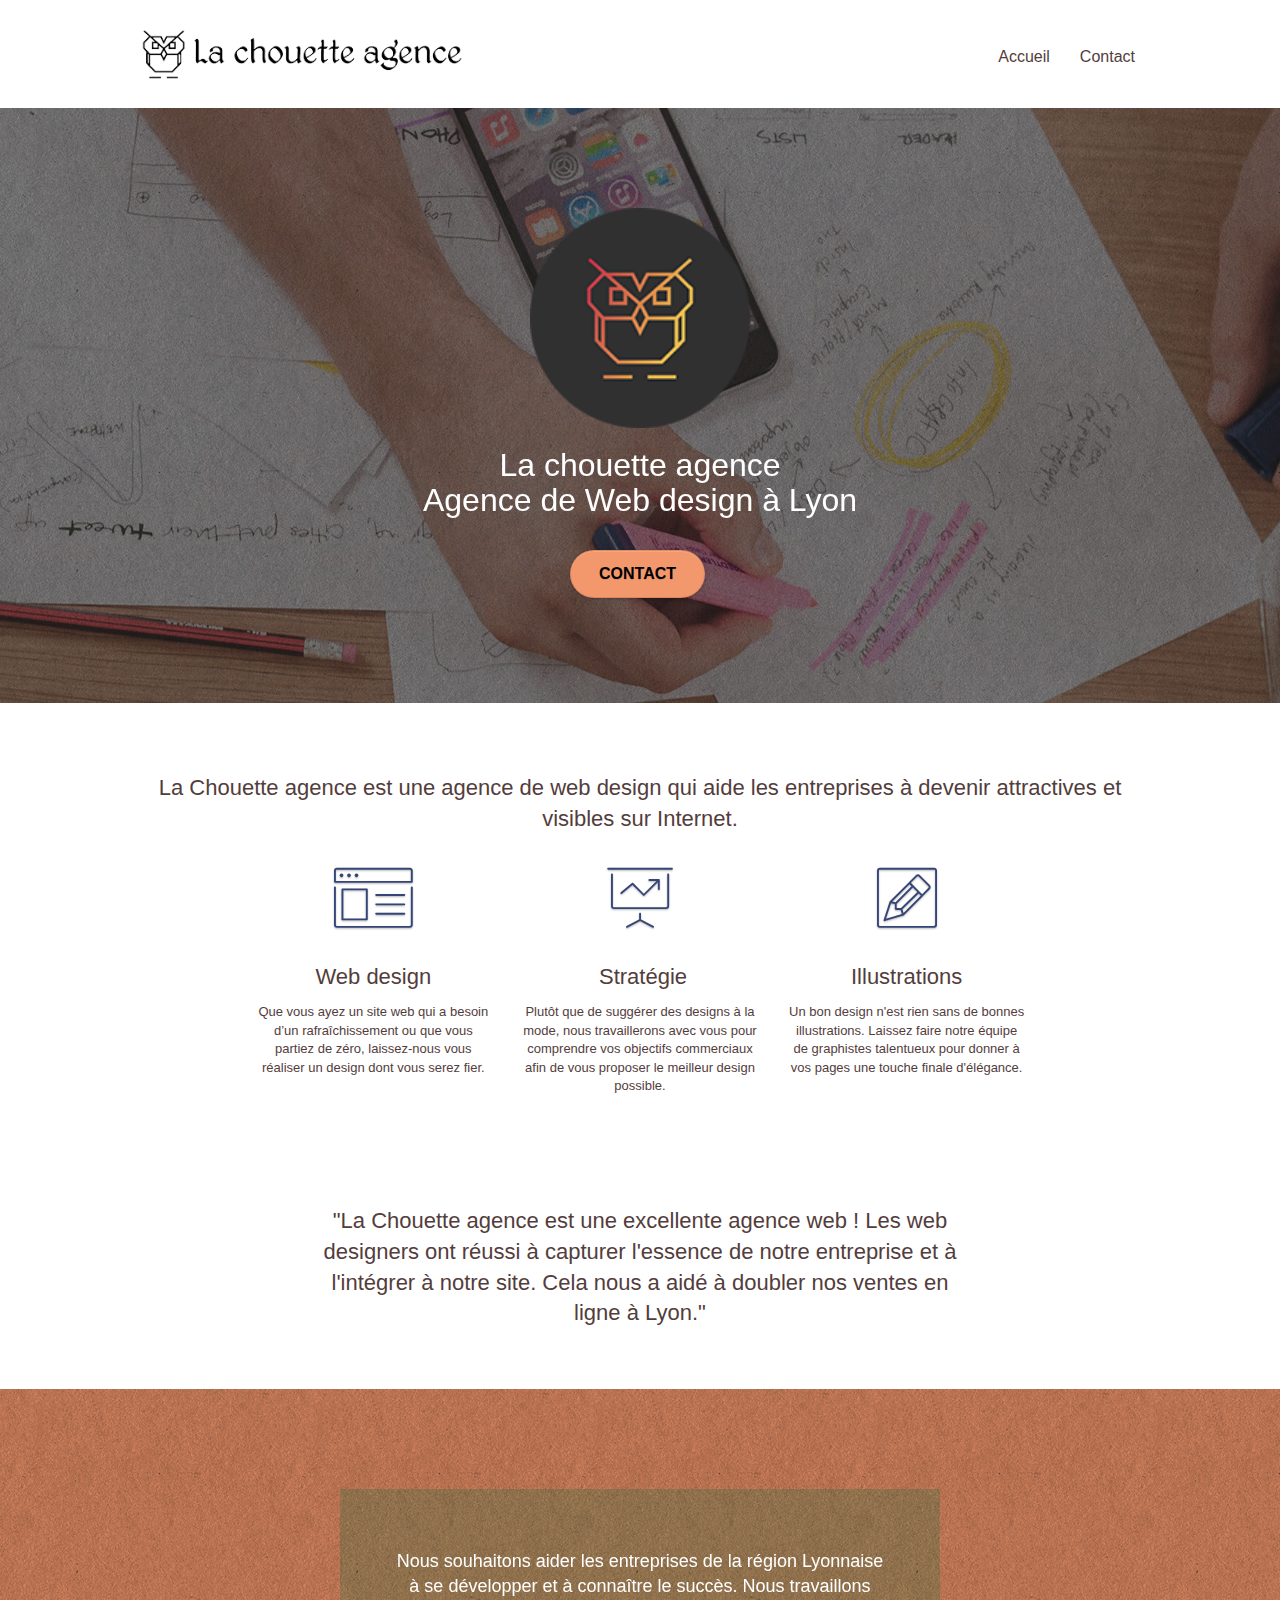
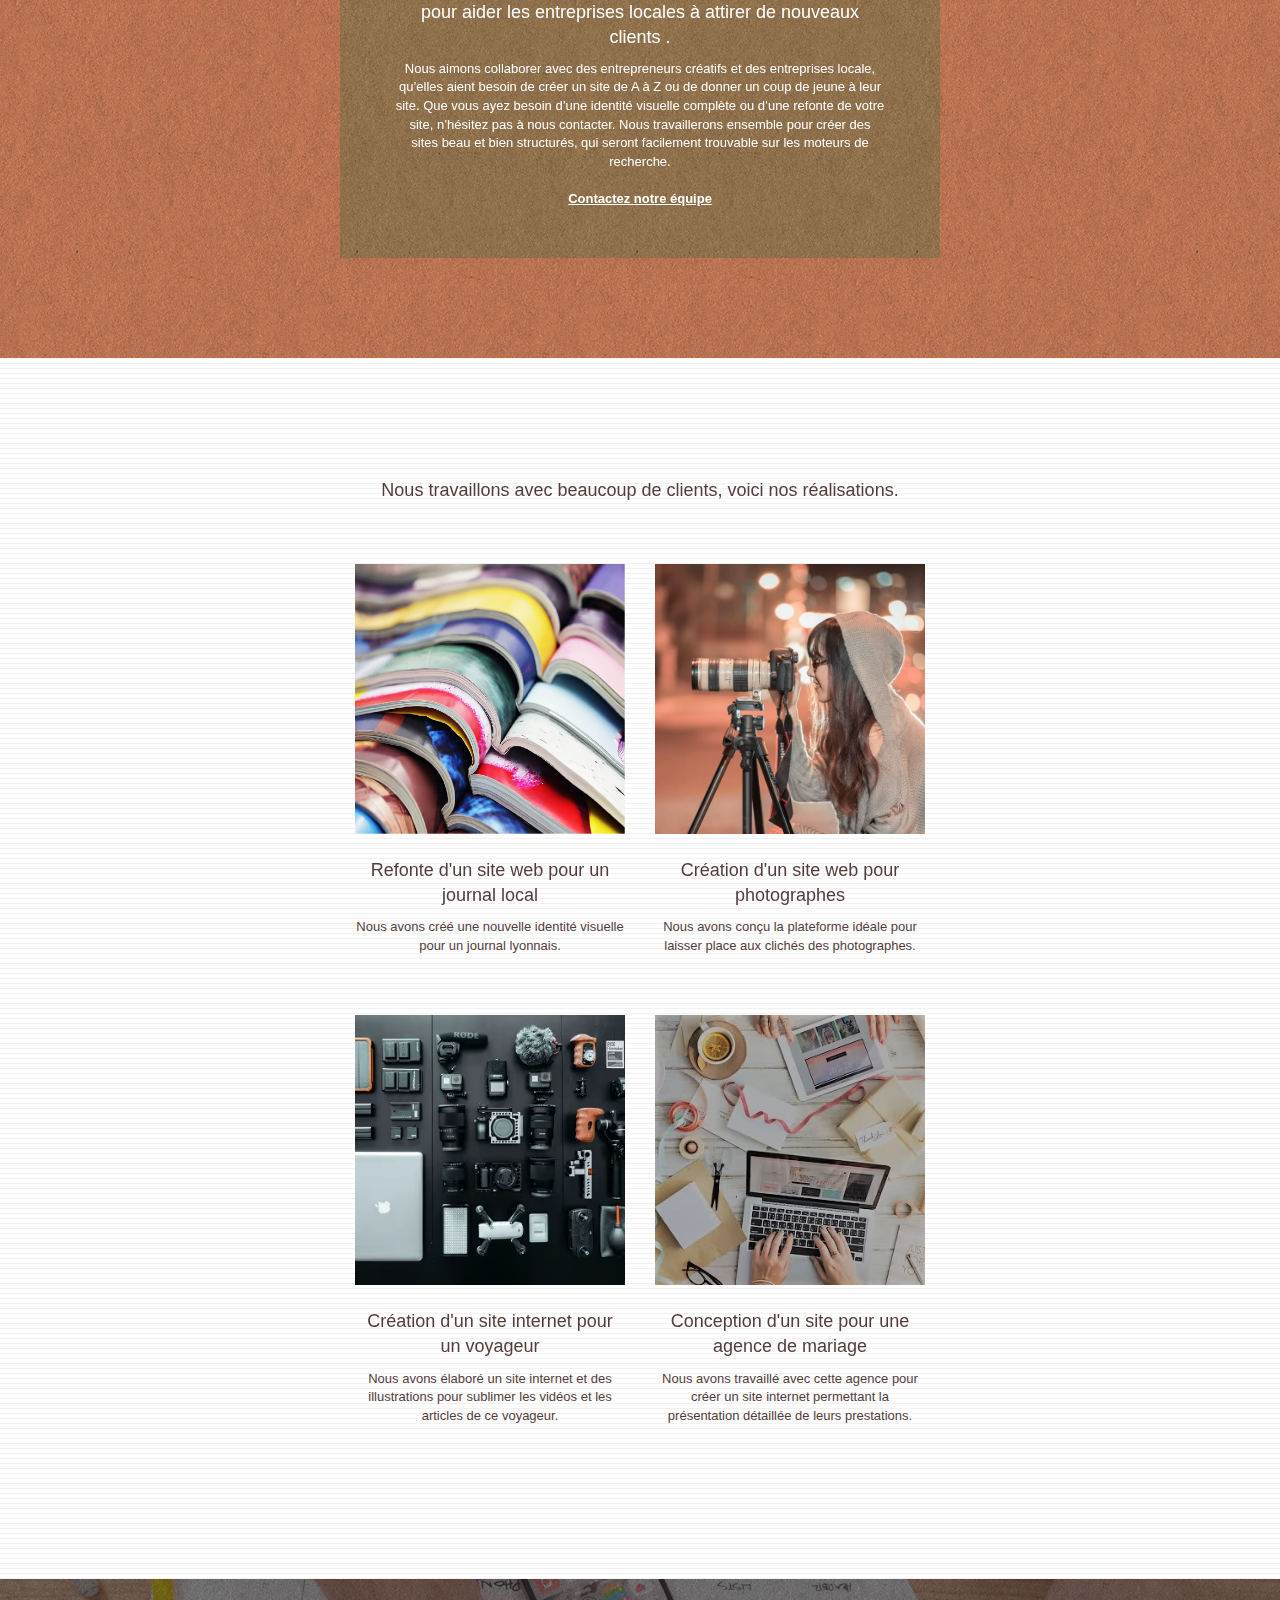
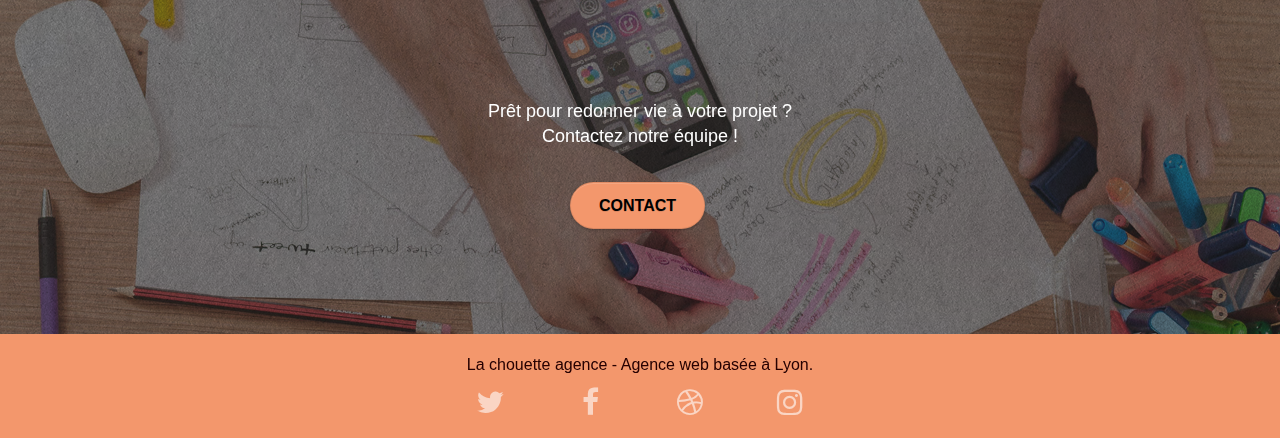
<file: index.html>
<!doctype html>
<html lang="fr">
<!--  -->

<head>
    <meta charset="utf-8">
    <!-- enlever car inutile vis a vis des concurrent et google n'y jette aucun coup d'oeil -->
    <!-- <meta name="keywords" content="seo, google, site web, site internet, agence design paris, agence design, agence design,agence design,agence design,agence design,agence design,agence design,agence design,agence design"> -->

    <!-- ajout de de la balise meta description -->
    <meta name="description" content="La Chouette agence , une agence de webdesign situé à Lyon qui aide les entrepreprise à etre attractive et visible sur internet">
    <meta name="viewport" content="width=device-width, initial-scale=1.0, viewport-fit=cover">
    <!-- ajout de la balise follow robot -->
    <meta name="robots" content="index follow">
    <link rel="shortcut icon" type="image/png" href="favicon.jpg">

    <link rel="stylesheet" type="text/css" href="./css/bootstrap.css">
    <link rel="stylesheet" type="text/css" href="style.css">
    <link rel="stylesheet" type="text/css" href="./css/font-awesome.css">
    <link rel="stylesheet" type="text/css" href="./css/et-line.css">


    <script src="./js/fjequery-2.1.0.js/minjequery-2.1.0.js"></script>
    <script src="./js/fboostrap.js/minbootsrap.js"></script>
    <script src="./js/fblocks.js/minblocs.js"></script>
    <script src="./js/fjequery.touchSwipe.js/minjequery.touchSwipe.js" defer></script>
    <script src="./js/fgmaps.js/mingmaps.js"></script>

    <title>La Chouette agence - Accueil</title>


    <!-- Analytics -->

    <!-- Analytics END -->

</head>

<body>
    <!-- Principal conteneur -->
    <div class="page-container">

        <!-- bloc-0 -->
        <div class="bloc bgc-white l-bloc " id="bloc-0">
            <div class="container bloc-sm">

                <nav class="navbar row">
                    <div class="navbar-header">
                        <!-- <div class="keywords" style="color:#cccccc;font-size:1px;">Agence web à paris, stratégie web, web design, illustrations, design de site web, site web, web, internet, site internet, site</div> -->
                        <!-- changement du alt image car trompeur -->
                        <a class="navbar-brand" href="index.html"><img src="img/la-chouette-agence.png" alt="Logo de la chouette agence, agence de webdesign à Lyon" height="60" /></a>
                        <!-- <div class="keywords" style="color:#cccccc;font-size:1px;">Agence web à paris, stratégie web, web design, illustrations, design de site web, site web, web, internet, site internet, site</div> -->
                        <button id="nav-toggle" type="button" class="ui-navbar-toggle navbar-toggle" data-toggle="collapse" data-target=".navbar-1">
					<span class="sr-only">Toggle navigation</span><span class="icon-bar"></span><span class="icon-bar"></span><span class="icon-bar"></span>
				</button>
                    </div>
                    <div class="collapse navbar-collapse navbar-1 special-dropdown-nav">
                        <ul class="site-navigation nav navbar-nav">
                            <li>
                                <a href="index.html">Accueil</a>
                            </li>
                            <li>
                            </li>
                            <li>
                                <a href="page2.html">Contact</a>
                            </li>
                        </ul>
                    </div>
                </nav>
            </div>
        </div>
        <!-- bloc-0 END -->

        <!-- bloc-1-presentation -->
        <div class="bloc bgc-dark-slate-blue bg-banniere d-bloc bg-t-edge bloc-bg-texture texture-paper b-parallax" id="bloc-1-hero">
            <div class="container bloc-lg">
                <div class="row tight-width-whitespace">
                    <div class="col-sm-12">
                        <img src="img/logo.png" class="center-block image-resize-mode" width="220" height="220" alt="Logo de la chouette agence à lY" />
                        <h1 class="text-center hero-bloc-text tc-white ">
                            La chouette agence <br> Agence de Web design à Lyon
                        </h1>
                        <div class="text-center">
                            <a href="page2.html" class="btn btn-lg btn-clean btn-rd cta-hero btn-atomic-tangerine" id="cta-hero">Contact</a>
                        </div>
                    </div>
                </div>
            </div>
        </div>
        <!-- bloc-1-presentation END -->

        <!-- bloc-2-services -->
        <div class="bloc bgc-white l-bloc" id="bloc-2-services">
            <div class="container bloc-md">
                <div class="row">
                    <div class="col-sm-12 text-center">
                        <!-- <img alt="agence web, agence web paris, web design paris, stratégie web" src="img/title.png" /> remplacement de l'image par du texte  -->
                        <h2>La Chouette agence est une agence de web design qui aide les entreprises à devenir attractives et visibles sur Internet.</h2>
                    </div>
                </div>
                <div class="row voffset-lg med-width-whitespace">
                    <div class="col-sm-4">
                        <div class="text-center">
                            <span class="et-icon-browser sm-shadow icon-dark-slate-blue icons icon-lg"></span>
                        </div>
                        <!-- remplacer les h3 par des h2 -->
                        <h2 class="mg-md text-center">
                            Web design
                        </h2>
                        <p class="text-center ">
                            Que vous ayez un site web qui a besoin d&rsquo;un rafraîchissement ou que vous partiez de zéro, laissez-nous vous réaliser un design dont vous serez fier.
                        </p>
                    </div>
                    <div class="col-sm-4">
                        <div class="text-center">
                            <span class="et-icon-presentation sm-shadow icon-dark-slate-blue icons icon-lg"></span>
                        </div>
                        <!-- h3 en h2 -->
                        <h2 class="mg-md text-center">
                            &nbsp;Stratégie
                        </h2>
                        <p class="text-center ">
                            Plutôt que de suggérer des designs à la mode, nous travaillerons avec vous pour comprendre vos objectifs commerciaux afin de vous proposer le meilleur design possible.<br>
                        </p>
                    </div>
                    <div class="col-sm-4">
                        <div class="text-center">
                            <span class="et-icon-edit sm-shadow icon-dark-slate-blue icons icon-lg"></span>
                        </div>
                        <h2 class="mg-md text-center">
                            Illustrations
                        </h2>
                        <p class="text-center ">
                            Un bon design n'est rien sans de bonnes illustrations. Laissez faire notre équipe de graphistes talentueux pour donner à vos pages une touche finale d'élégance.
                        </p>
                    </div>
                </div>
                <div class="row voffset-lg voffset">
                    <div class="col-xs-12 col-md-8 col-md-offset-2 text-center">
                        <!-- <img alt="agence web, agence web paris, web design paris, stratégie web" src="img/citation.png" />  changement de l'image en texte-->
                        <h2>"La Chouette agence est une excellente agence web ! Les web designers ont réussi à capturer l'essence de notre entreprise et à l'intégrer à notre site. Cela nous a aidé à doubler nos ventes en ligne à Lyon."</h2>

                    </div>
                </div>
            </div>
        </div>
        <!-- bloc-2-services END -->

        <!-- bloc-3-what-i-do -->
        <div class="bloc tc-white bgc-atomic-tangerine bg-presentation d-bloc bloc-bg-texture texture-paper b-parallax" id="bloc-3-what-i-do">
            <div class="container bloc-lg">
                <div class="row tight-width-whitespace black-background">
                    <div class="col-sm-12">
                        <h2 class="mg-md text-center tc-white">
                            Nous souhaitons aider les entreprises de la région Lyonnaise à se développer et à connaître le succès. Nous travaillons pour aider les entreprises locales à attirer de nouveaux clients .<br>
                        </h2>
                        <p class="text-center white">
                            Nous aimons collaborer avec des entrepreneurs créatifs et des entreprises locale, qu’elles aient besoin de créer un site de A à Z ou de donner un coup de jeune à leur site. Que vous ayez besoin d’une identité visuelle complète ou d’une refonte de votre
                            site, n’hésitez pas à nous contacter. Nous travaillerons ensemble pour créer des sites beau et bien structurés, qui seront facilement trouvable sur les moteurs de recherche. <br><br><a class="ltc-white bold-link"
                                href="page2.html">Contactez notre équipe</a><br>
                        </p>
                    </div>
                </div>
            </div>
        </div>
        <!-- bloc-3-what-i-do END -->

        <!-- bloc-4-portfolio -->
        <div class="bloc bgc-white bg-lines-h2-bg bg-repeat l-bloc" id="bloc-4-portfolio">
            <div class="container bloc-lg">
                <div class="row">
                    <div class="col-sm-12 text-center">
                        <!-- <img alt="agence web, agence web paris, web design paris, stratégie web" src="img/title2.png" /> changement image en texte-->
                        <h2>Nous travaillons avec beaucoup de clients, voici nos réalisations.</h2>
                    </div>
                </div>
                <div class="row tight-width-whitespace portfolio-row">
                    <div class="col-sm-6">
                        <!-- ajout du alt refonte site web -->
                        <a href="#" data-lightbox="img/1.avif" data-gallery-id="gallery-1" data-caption="Refonte d'un site web pour un journal local" data-frame="snapshot-lb"><img src="img/1.avif" alt="Refonte d'un site web pour un journal local" class="img-responsive portfolio-thumb" /></a>
                        <!-- h3 en h2 -->
                        <h2 class="mg-md text-center">
                            Refonte d'un site web pour un journal local
                        </h2>
                        <p class="text-center">
                            Nous avons créé une nouvelle identité visuelle pour un journal lyonnais.
                        </p>
                    </div>
                    <div class="col-sm-6">
                        <!-- ajout du alt refonte site web -->
                        <a href="#" data-lightbox="img/2.avif" data-gallery-id="gallery-1" data-caption="Création d'un site web pour photographes" data-frame="snapshot-lb"><img src="img/2.avif" class="img-responsive portfolio-thumb" alt="Création d'un site web pour photographes" /></a>
                        <!-- h3 en h2 -->
                        <h2 class="mg-md text-center">
                            Création d'un site web pour photographes
                        </h2>
                        <p class="text-center">
                            Nous avons conçu la plateforme idéale pour laisser place aux clichés des photographes.
                        </p>
                    </div>
                </div>
                <div class="row tight-width-whitespace portfolio-row">
                    <div class="col-sm-6">
                        <!-- ajout du alt refonte site web -->
                        <a href="#" data-lightbox="img/3.avif" data-gallery-id="gallery-1" data-caption="Création d'un site internet pour un voyageur" data-frame="snapshot-lb"><img src="img/3.avif" class="img-responsive portfolio-thumb" alt="Création d'un site internet pour un voyageur" /></a>
                        <!-- h3 en h2 -->
                        <h2 class="mg-md text-center">
                            Création d'un site internet pour un voyageur
                        </h2>
                        <p class="text-center">
                            Nous avons élaboré un site internet et des illustrations pour sublimer les vidéos et les articles de ce voyageur.
                        </p>
                    </div>
                    <div class="col-sm-6">
                        <!-- ajout du alt refonte site web -->
                        <a href="#" data-lightbox="img/4.avif" data-gallery-id="gallery-1" data-caption="Conception d'un site pour une agence de mariage" data-frame="snapshot-lb"><img src="img/4.avif" class="img-responsive portfolio-thumb" alt="Conception d'un site pour une agence de mariage" /></a>
                        <!-- h3 en h2 -->
                        <h2 class="mg-md text-center">
                            Conception d'un site pour une agence de mariage
                        </h2>
                        <p class="text-center">
                            Nous avons travaillé avec cette agence pour créer un site internet permettant la présentation détaillée de leurs prestations.
                        </p>
                    </div>
                </div>
            </div>
        </div>
        <!-- bloc-4-portfolio END -->

        <!-- bloc-5-cta -->
        <div class="bloc bgc-dark-slate-blue bg-banniere d-bloc bloc-bg-texture texture-paper" id="bloc-5-cta">
            <div class="container bloc-lg">
                <div class="row">
                    <h2 class="mg-md text-center tc-white">
                        Prêt pour redonner vie à votre projet ?<br>Contactez notre équipe !
                    </h2>
                    <div class="col-sm-12 text-center">
                        <a href="page2.html" class="btn btn-atomic-tangerine btn-clean btn-rd btn-lg cta-hero">Contact</a>
                    </div>
                </div>
            </div>
        </div>
        <!-- bloc-5-cta END -->

        <!-- Footer - bloc-8 -->
        <div class="bloc bgc-atomic-tangerine d-bloc" id="bloc-8">
            <div class="container bloc-sm">
                <div class="row">
                    <div class="col-sm-12">
                        <p class="text-center black">
                            La chouette agence - Agence web basée à Lyon.<br>
                        </p>
                        <div class="row row-no-gutters social">
                            <div class="col-sm-3">
                                <div class="text-center">
                                    <a class="social" href="index.html"><span class="fa fa-twitter icon-md"></span></a>
                                </div>
                            </div>
                            <div class="col-sm-3">
                                <div class="text-center">
                                    <a class="social" href="index.html"><span class="fa fa-facebook icon-md"></span></a>
                                </div>
                            </div>
                            <div class="col-sm-3">
                                <div class="text-center">
                                    <a class="social" href="index.html"><span class="fa fa-dribbble icon-md"></span></a>
                                </div>
                            </div>
                            <div class="col-sm-3">
                                <div class="text-center">
                                    <a class="social" href="index.html"><span class="fa fa-instagram icon-md"></span></a>
                                </div>
                            </div>
                            <!-- considerer comme du spam -->
                            <!-- <div class="keywords" style="color:#F3976C;">Agence web à paris, stratégie web, web design, illustrations, design de site web, site web, web, internet, site internet, site</div> -->
                        </div>
                        <!-- annuaire trompeur est inutile -->
                        <!-- <div class="row">
                            <div class="col-sm-4">
                                Partenaires
                                <ul>
                                    <li><a href="voiture.com">voiture.com</a></li>
                                    <li><a href="pizza.com">pizza.com</a></li>
                                    <li><a href="matoiture.com">matoiture.com</a></li>
                                    <li><a href="immobilierseo.com">immobilierseo.com</a></li>
                                </ul>
                            </div>
                            <div class="col-sm-4">
                                Annuaires liste 1
                                <ul>
                                    <li><a href="annuaireagence.com">annuaireagence.com</a></li>
                                    <li><a href="annuaireseo.com">annuaireseo.com</a></li>
                                    <li><a href="annuairemarketing.com">annuairemarketing.com</a></li>
                                    <li><a href="123seoture.com">123seo.com</a></li>
                                    <li><a href="123site.com">123site.com</a></li>
                                    <li><a href="annuairewordpress.com">annuairewordpress.com</a></li>
                                    <li><a href="listeagence.com">listeagence.com</a></li>
                                    <li><a href="meilleuresagencesparis.com">meilleuresagencesparis.com</a></li>
                                    <li><a href="listeseo.com">listeseo.com</a></li>
                                </ul>
                            </div>
                            <div class="col-sm-4">
                                Annuaires liste 2
                                <ul>
                                    <li><a href="betterseo.com">betterseo.com</a></li>
                                    <li><a href="ameliorerseo.com">ameliorerseo.com</a></li>
                                    <li><a href="seojuicelien.com">seojuicelien.com</a></li>
                                    <li><a href="meilleursliens.com">meilleursliens.com</a></li>
                                    <li><a href="liensagogo.com">liensagogo.com</a></li>
                                    <li><a href="backlink.com">backlink.com</a></li>
                                    <li><a href="linkjuiceannuaire.com">linkjuiceannuaire.com</a></li>
                                    <li><a href="remontersurgoogle.com">remontersurgoogle.com</a></li>
                                    <li><a href="vraiseofiable.com">vraiseofiable.com</a></li>
                                </ul>
                            </div>
                        </div> -->
                    </div>
                </div>
            </div>
        </div>
        <!-- Footer - bloc-8 END -->

    </div>
    <!-- Principal conteneur END -->


</body>

</html>
</file>
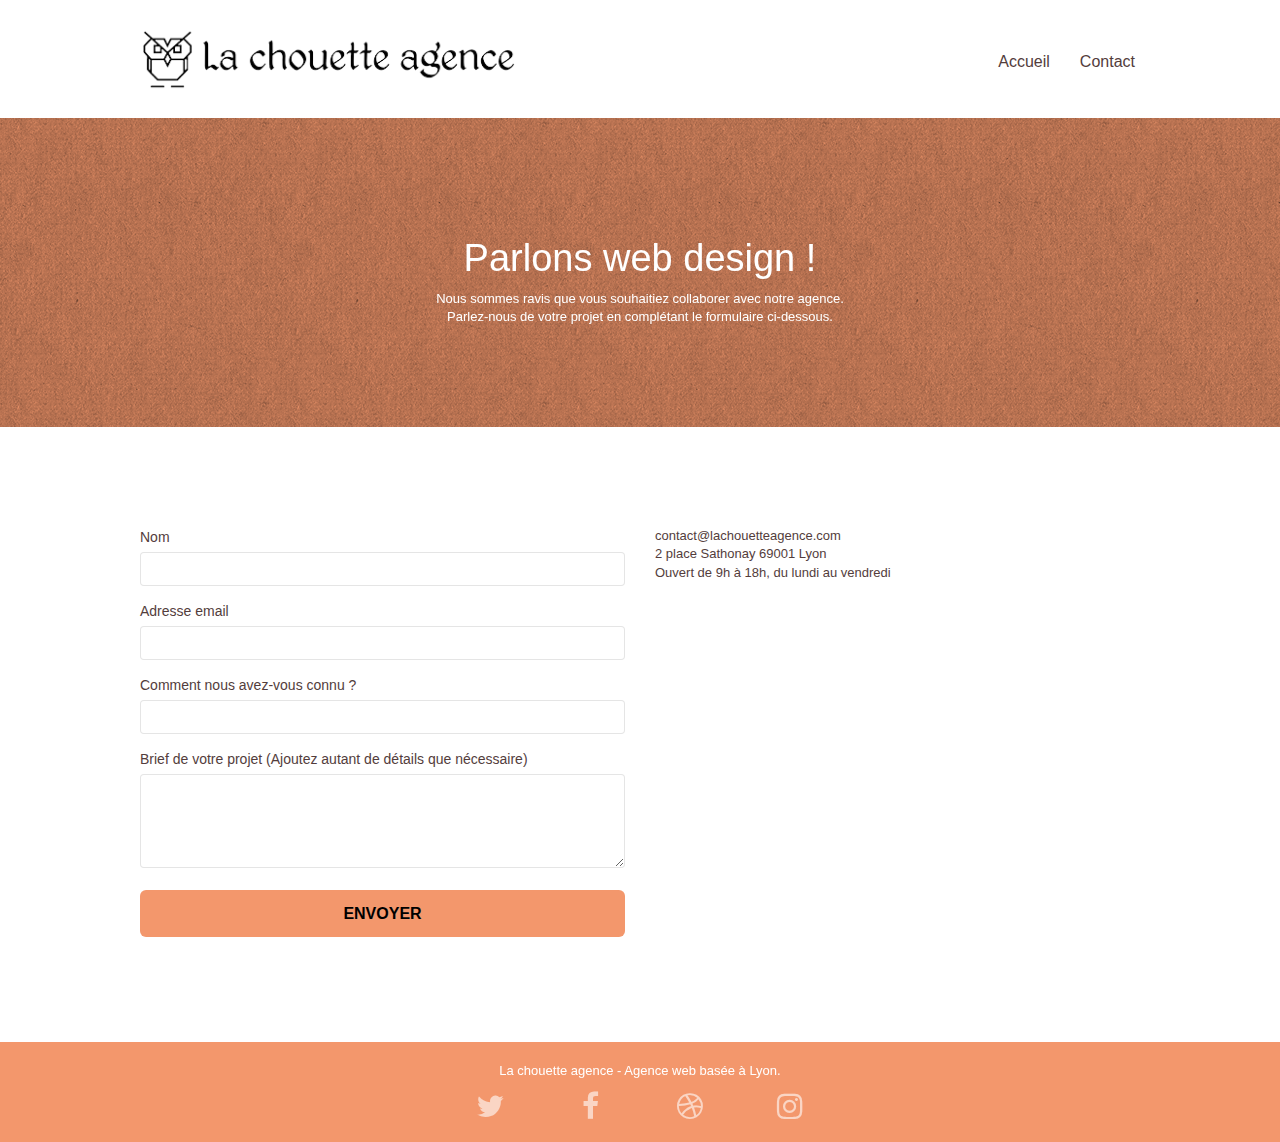
<file: page2.html>
<!doctype html>
<html lang="fr">

<head>
    <meta charset="utf-8">
    <!-- enlever car inutile vis a vis des concurrent et google n'y jette aucun coup d'oeil -->
    <!-- <meta name="keywords" content="seo, google, site web, site internet, agence design paris, agence design, agence design,agence design,agence design,agence design,agence design,agence design,agence design,agence design"> -->

    <!-- ajout de de la balise meta description -->
    <meta name="description" content="La Chouette agence , une agence de webdesign situé à Lyon qui aide les entrepreprise à etre attractive et visible sur internet">
    <meta name="viewport" content="width=device-width, initial-scale=1.0, viewport-fit=cover">
    <!-- ajout de la balise follow robot -->
    <meta name="robots" content="index follow">
    <link rel="shortcut icon" type="image/png" href="favicon.jpg">

    <link rel="stylesheet" type="text/css" href="./css/bootstrap.css">
    <link rel="stylesheet" type="text/css" href="style.css">
    <link rel="stylesheet" type="text/css" href="./css/font-awesome.css">
    <link rel="stylesheet" type="text/css" href="./css/et-line.css">


    <script src="./js/fjequery-2.1.0.js/minjequery-2.1.0.js"></script>
    <script src="./js/fboostrap.js/minbootsrap.js"></script>
    <script src="./js/fblocks.js/minblocs.js"></script>
    <script src="./js/fjequery.touchSwipe.js/minjequery.touchSwipe.js" defer></script>
    <script src="./js/fgmaps.js/mingmaps.js"></script>

    <title>La Chouette agence - Accueil</title>

    <!-- Analytics -->

    <!-- Analytics END -->


</head>

<body>
    <!-- Principal conteneur -->
    <div class="page-container">

        <!-- bloc-0 -->
        <div class="bloc bgc-white l-bloc " id="bloc-0">
            <div class="container bloc-sm">
                <nav class="navbar row">
                    <div class="navbar-header">
                        <a class="navbar-brand" href="index.html"><img src="img/la-chouette-agence.png" alt="atlanta web design logo" height="70" /></a>
                        <button id="nav-toggle" type="button" class="ui-navbar-toggle navbar-toggle" data-toggle="collapse" data-target=".navbar-1">
					<span class="sr-only">Toggle navigation</span><span class="icon-bar"></span><span class="icon-bar"></span><span class="icon-bar"></span>
				</button>
                    </div>
                    <div class="collapse navbar-collapse navbar-1 special-dropdown-nav">
                        <ul class="site-navigation nav navbar-nav">
                            <li>
                                <a href="index.html">Accueil</a>
                            </li>
                            <li>
                            </li>
                            <li>
                                <a href="page2.html">Contact</a>
                            </li>
                        </ul>
                    </div>
                </nav>
            </div>
        </div>
        <!-- bloc-0 END -->

        <!-- bloc-6 -->
        <div class="bloc bg-dots-bg bg-repeat bgc-atomic-tangerine d-bloc bloc-bg-texture texture-paper" id="bloc-6">
            <div class="container bloc-lg">
                <div class="row">
                    <div class="col-sm-12">
                        <h1 class="text-center hero-bloc-text tc-white">
                            Parlons web design !
                        </h1>
                        <p class="text-center mg-lg tc-white tight-width-whitespace">
                            Nous sommes ravis que vous souhaitiez collaborer avec notre agence.<br> Parlez-nous de votre projet en complétant le formulaire ci-dessous.
                        </p>
                    </div>
                </div>
            </div>
        </div>
        <!-- bloc-6 END -->

        <!-- bloc-7 -->
        <div class="bloc bgc-white l-bloc" id="bloc-7">
            <div class="container bloc-lg">
                <div class="row">
                    <div class="col-sm-6">
                        <form id="form_1" novalidate success-msg="Your message has been sent." fail-msg="Sorry it seems that our mail server is not responding, Sorry for the inconvenience!">
                            <div class="form-group">
                                <label>
							Nom
						</label>
                                <input id="name" class="form-control" required />
                            </div>
                            <div class="form-group">
                                <label>
							Adresse email
						</label>
                                <input id="email" class="form-control" type="email" required />
                            </div>
                            <div class="form-group">
                                <label>
							Comment nous avez-vous connu ?
						</label>
                                <input class="form-control" type="email" required id="input_504" />
                            </div>
                            <div class="form-group">
                                <label>
							Brief de votre projet (Ajoutez autant de détails que nécessaire)<br>
						</label><textarea id="message" class="form-control" rows="4" cols="50" required></textarea>
                            </div>
                            <button class="bloc-button btn btn-lg btn-block cta-hero btn-atomic-tangerine" type="submit">
						Envoyer
					</button>
                        </form>
                    </div>
                    <div class="col-sm-6">
                        <p>
                            contact@lachouetteagence.com<br>2 place Sathonay 69001 Lyon<br>Ouvert de 9h à 18h, du lundi au vendredi<br>
                        </p>
                    </div>
                </div>
            </div>
        </div>
        <!-- bloc-7 END -->

        <!-- ScrollToTop Button -->
        <a class="bloc-button btn btn-d scrollToTop" onclick="scrollToTarget('1')"><span class="fa fa-chevron-up"></span></a>
        <!-- ScrollToTop Button END-->



    </div>
    <!-- Principal conteneur END -->


    <!-- Footer - bloc-8 -->
    <div class="bloc bgc-atomic-tangerine d-bloc mt-auto" id="bloc-8">
        <div class="container bloc-sm">
            <div class="row">
                <div class="col-sm-12">
                    <p class="text-center white">
                        La chouette agence - Agence web basée à Lyon.<br>
                    </p>
                    <div class="row row-no-gutters social">
                        <div class="col-sm-3">
                            <div class="text-center">
                                <a class="social" href="index.html"><span class="fa fa-twitter icon-md"></span></a>
                            </div>
                        </div>
                        <div class="col-sm-3">
                            <div class="text-center">
                                <a class="social" href="index.html"><span class="fa fa-facebook icon-md"></span></a>
                            </div>
                        </div>
                        <div class="col-sm-3">
                            <div class="text-center">
                                <a class="social" href="index.html"><span class="fa fa-dribbble icon-md"></span></a>
                            </div>
                        </div>
                        <div class="col-sm-3">
                            <div class="text-center">
                                <a class="social" href="index.html"><span class="fa fa-instagram icon-md"></span></a>
                            </div>
                        </div>
                    </div>
                </div>
            </div>
        </div>
    </div>
    <!-- Footer - bloc-8 END -->
</body>

</html>
</file>
<file: style.css>
html {
    height: 100%;
}

body {
    margin: 0;
    padding: 0;
    background: #FFF;
    overflow-x: hidden;
    -webkit-font-smoothing: antialiased;
    -moz-osx-font-smoothing: grayscale;
    height: 100%;
    display: flex;
    flex-direction: column;
}

body p {
    font-size: 13px;
}

a,
button {
    transition: all .3s ease-in-out;
    outline: none!important;
}

a:hover {
    text-decoration: none;
    cursor: pointer;
}

#page-loading-blocs-notifaction {
    position: fixed;
    top: 0;
    bottom: 0;
    width: 100%;
    z-index: 100000;
    background: #FFFFFF url("img/pageload-spinner.gif") no-repeat center center;
}

.bloc {
    width: 100%;
    clear: both;
    background: 50% 50% no-repeat;
    padding: 0 50px;
    -webkit-background-size: cover;
    -moz-background-size: cover;
    -o-background-size: cover;
    background-size: cover;
    position: relative;
}

.bloc .container {
    padding-left: 0;
    padding-right: 0;
}

.bloc-lg {
    padding: 100px 50px;
}

.bloc-md {
    padding: 50px;
}

.bloc-sm {
    padding: 20px 50px;
}

.bg-center,
.bg-l-edge,
.bg-r-edge,
.bg-t-edge,
.bg-b-edge,
.bg-tl-edge,
.bg-bl-edge,
.bg-tr-edge,
.bg-br-edge,
.bg-repeat {
    -webkit-background-size: auto!important;
    -moz-background-size: auto!important;
    -o-background-size: auto!important;
    background-size: auto!important;
}

.bg-repeat {
    background: repeat;
}

.bg-t-edge {
    background: top no-repeat;
}

.bloc-bg-texture::before {
    content: "";
    background-size: 2px 2px;
    position: absolute;
    top: 0;
    bottom: 0;
    left: 0;
    right: 0;
}

.texture-paper::before {
    background: url("img/texture-paper.png");
    background-size: 280px 280px;
}

.b-parallax {
    background-attachment: fixed;
}

.d-bloc {
    color: rgba(255, 255, 255, .7);
}

.d-bloc button:hover {
    color: rgba(255, 255, 255, .9);
}

.d-bloc .icon-round,
.d-bloc .icon-square,
.d-bloc .icon-rounded,
.d-bloc .icon-semi-rounded-a,
.d-bloc .icon-semi-rounded-b {
    border-color: rgba(255, 255, 255, .9);
}

.d-bloc .divider-h span {
    border-color: rgba(255, 255, 255, .2);
}

.d-bloc .a-btn,
.d-bloc .navbar a,
.d-bloc .navbar-brand,
.d-bloc a .icon-sm,
.d-bloc a .icon-md,
.d-bloc a .icon-lg,
.d-bloc a .icon-xl,
.d-bloc h1 a,
.d-bloc h2 a,
.d-bloc h3 a,
.d-bloc h4 a,
.d-bloc h5 a,
.d-bloc h6 a,
.d-bloc p a {
    color: rgba(255, 255, 255, .6);
}

.d-bloc .a-btn:hover,
.d-bloc .navbar a:hover,
.d-bloc .navbar-brand:hover,
.d-bloc a:hover .icon-sm,
.d-bloc a:hover .icon-md,
.d-bloc a:hover .icon-lg,
.d-bloc a:hover .icon-xl,
.d-bloc h1 a:hover,
.d-bloc h2 a:hover,
.d-bloc h3 a:hover,
.d-bloc h4 a:hover,
.d-bloc h5 a:hover,
.d-bloc h6 a:hover,
.d-bloc p a:hover {
    color: rgba(255, 255, 255, 1);
}

.d-bloc .navbar-toggle .icon-bar {
    background: rgba(255, 255, 255, 1);
}

.d-bloc .btn-wire,
.d-bloc .btn-wire:hover {
    color: rgba(255, 255, 255, 1);
    border-color: rgba(255, 255, 255, 1);
}

.d-bloc .panel {
    color: rgba(0, 0, 0, .5);
}

.d-bloc .panel button:hover {
    color: rgba(0, 0, 0, .7);
}

.d-bloc .panel icon {
    border-color: rgba(0, 0, 0, .7);
}

.d-bloc .panel .divider-h span {
    border-color: rgba(0, 0, 0, .1);
}

.d-bloc .panel .a-btn {
    color: rgba(0, 0, 0, .6);
}

.d-bloc .panel .a-btn:hover {
    color: rgba(0, 0, 0, 1);
}

.d-bloc .panel .btn-wire,
.d-bloc .panel .btn-wire:hover {
    color: rgba(0, 0, 0, .7);
    border-color: rgba(0, 0, 0, .3);
}

.d-bloc .panel,
.l-bloc {
    color: rgba(0, 0, 0, .5);
}

.d-bloc .panel button:hover,
.l-bloc button:hover {
    color: rgba(0, 0, 0, .7);
}

.l-bloc .icon-round,
.l-bloc .icon-square,
.l-bloc .icon-rounded,
.l-bloc .icon-semi-rounded-a,
.l-bloc .icon-semi-rounded-b {
    border-color: rgba(0, 0, 0, .7);
}

.d-bloc .panel .divider-h span,
.l-bloc .divider-h span {
    border-color: rgba(0, 0, 0, .1);
}

.d-bloc .panel .a-btn,
.l-bloc .a-btn,
.l-bloc .navbar a,
.l-bloc .navbar-brand,
.l-bloc a .icon-sm,
.l-bloc a .icon-md,
.l-bloc a .icon-lg,
.l-bloc a .icon-xl,
.l-bloc h1 a,
.l-bloc h2 a,
.l-bloc h3 a,
.l-bloc h4 a,
.l-bloc h5 a,
.l-bloc h6 a,
.l-bloc p a {
    color: rgba(0, 0, 0, .6);
}

.d-bloc .panel .a-btn:hover,
.l-bloc .a-btn:hover,
.l-bloc .navbar a:hover,
.l-bloc .navbar-brand:hover,
.l-bloc a:hover .icon-sm,
.l-bloc a:hover .icon-md,
.l-bloc a:hover .icon-lg,
.l-bloc a:hover .icon-xl,
.l-bloc h1 a:hover,
.l-bloc h2 a:hover,
.l-bloc h3 a:hover,
.l-bloc h4 a:hover,
.l-bloc h5 a:hover,
.l-bloc h6 a:hover,
.l-bloc p a:hover {
    color: rgba(0, 0, 0, 1);
}

.l-bloc .navbar-toggle .icon-bar {
    color: rgba(0, 0, 0, .6);
}

.d-bloc .panel .btn-wire,
.d-bloc .panel .btn-wire:hover,
.l-bloc .btn-wire,
.l-bloc .btn-wire:hover {
    color: rgba(0, 0, 0, .7);
    border-color: rgba(0, 0, 0, .3);
}

.voffset {
    margin-top: 30px;
}

.voffset-lg {
    margin-top: 80px;
}


/* ajout parametre footer (social) */

.row-no-gutters {
    display: flex;
    justify-content: space-between;
}

.row-no-gutters {
    margin-right: 0;
    margin-left: 0;
}

.row.row-no-gutters>[class^="col-"],
.row.row-no-gutters>[class*=" col-"] {
    padding-right: 0;
    padding-left: 0;
}

#bloc-1-hero h1 {
    font-size: 32px;
}

.navbar {
    margin-bottom: 0;
    z-index: 1;
}

.navbar-brand {
    height: auto;
    padding: 3px 15px;
    font-size: 25px;
    font-weight: normal;
    font-weight: 600;
    line-height: 44px;
}

.navbar-brand img {
    max-height: 200px;
    margin: 0 5px 0 0;
    display: inline;
}

.navbar-brand img[src$=svg] {
    min-width: 100px;
}

.nav-center .navbar-brand img {
    margin: 0;
}

.navbar .nav {
    padding-top: 2px;
    margin-right: -16px;
    float: right;
    z-index: 1;
}

.nav>li {
    float: left;
    margin-top: 4px;
    font-size: 16px;
}

.navbar-nav .open .dropdown-menu>li>a {
    text-align: inherit;
}

.nav>li a:hover,
.nav>li a:focus {
    background: transparent;
}

.navbar-toggle {
    margin: 10px 10px 0 0;
    border: 0px;
}

.navbar-toggle:hover {
    background: transparent!important;
}

.navbar-toggle .icon-bar {
    background-color: rgba(0, 0, 0, .5);
    width: 26px;
}

.nav-invert .navbar .nav {
    float: left;
}

.nav-invert .navbar-header,
.nav-invert .navbar-brand {
    float: right;
    position: relative;
    z-index: 2;
}

.text-center.black {
    font-size: 16px;
    filter: contrast(2);
}

.bloc-lg h2 {
    font-size: 18px;
    /* color: white; */
    filter: contrast(1);
}

.mt-auto {
    margin-top: auto;
}

@media (min-width: 768px) {
    .site-navigation {
        position: absolute;
        top: 50%;
        right: 20px;
        transform: translate(0, -50%);
        -webkit-transform: translateY(-50%);
    }
    .nav>li .dropdown-menu a,
    .nav>li .dropdown-menu a:hover {
        color: #484848;
    }
    .nav-invert .site-navigation {
        left: 0;
        right: 0;
    }
    .nav-center {
        text-align: center;
    }
    .nav-center .navbar-header {
        width: 100%;
    }
    .nav-center .navbar-header,
    .nav-center .navbar-brand,
    .nav-center .nav>li {
        float: none;
        display: inline-block;
    }
    .nav-center .site-navigation {
        position: relative;
        width: 100%;
        right: 0;
        margin-right: 0px;
        margin-top: 20px;
    }
    .nav-center.mini-nav .navbar-toggle {
        float: none;
        margin: 10px auto 0;
    }
}

.nav>li>.dropdown a {
    background: none!important;
    display: block;
    padding: 14px 15px;
}

nav .caret {
    margin: 0 5px;
}

.dropdown-menu .dropdown-menu {
    top: -8px;
    left: 100%;
}

.dropdown-menu .dropmenu-flow-right {
    top: 100%;
    left: 0;
    margin-left: -1px;
    border-top-left-radius: 0;
    border-top-right-radius: 0;
}

.dropdown-menu .dropdown span {
    border: 4px solid black;
    border-top-color: transparent;
    border-right-color: transparent;
    border-bottom-color: transparent;
    margin: 6px -5px 0 0!important;
    float: right;
}

.mg-md.text-center h2 {
    margin-top: 10px;
    margin-bottom: 20px;
}

.mg-md h2 {
    font-size: 16px;
}

.mg-lg {
    margin-top: 10px;
    margin-bottom: 40px;
}

.btn {
    margin: 0 5px 5px 0;
}

.btn.pull-right {
    margin: 0 0 5px 5px;
}

.btn-d,
.btn-d:hover,
.btn-d:focus {
    color: #FFF;
    background: rgba(0, 0, 0, .3);
}

button {
    outline: none!important;
}

.btn-rd {
    border-radius: 40px;
}

.btn-clean {
    border: 1px solid rgba(0, 0, 0, .08);
    border-bottom-color: rgba(0, 0, 0, .1);
    text-shadow: 0 1px 0 rgba(0, 0, 1, .1);
    box-shadow: 0 1px 3px rgba(0, 0, 1, .25), inset 0 1px 0 0 rgba(255, 255, 255, .15);
}

.icon-md {
    font-size: 30px!important;
}

.icon-lg {
    font-size: 60px!important;
}

.sm-shadow {
    text-shadow: 0 1px 2px rgba(0, 0, 0, .3);
}

.panel-sq,
.panel-sq .panel-heading,
.panel-sq .panel-footer {
    border-radius: 0;
}

.panel-rd {
    border-radius: 30px;
}

.panel-rd .panel-heading {
    border-radius: 29px 29px 0 0;
}

.panel-rd .panel-footer {
    border-radius: 0 0 29px 29px;
}

.form-control {
    border-color: rgba(0, 0, 0, .1);
    box-shadow: none;
}

.scrollToTop {
    width: 40px;
    height: 40px;
    position: fixed;
    bottom: 20px;
    right: 20px;
    opacity: 0;
    z-index: 500;
    transition: all .3s ease-in-out;
}

.scrollToTop span {
    margin-top: 6px;
}

.showScrollTop {
    font-size: 14px;
    opacity: 1;
}

a[data-lightbox] {
    position: relative;
    display: block;
    text-align: center;
}

a[data-lightbox]:hover::before {
    content: "+";
    font-family: "HelveticaNeue-Light", "Helvetica Neue Light", "Helvetica Neue", Helvetica, Arial;
    font-size: 32px;
    width: 50px;
    height: 50px;
    margin-left: -25px;
    border-radius: 50%;
    background: rgba(0, 0, 0, .6);
    color: #FFF;
    font-weight: 100;
    z-index: 1;
    position: absolute;
    top: 50%;
    transform: translateY(-50%);
    -webkit-transform: translateY(-50%);
}

a[data-lightbox]:hover img {
    opacity: 0.6;
    -webkit-animation-fill-mode: none;
    animation-fill-mode: none;
}

#lightbox-modal {
    display: flex;
    align-items: center;
}

#lightbox-modal .modal-dialog {
    width: 90%;
    max-width: 900px;
    margin: 0 auto 0;
}

#lightbox-modal .modal-dialog img {
    max-height: 90vh;
    margin: 0 auto;
}

.lightbox-caption {
    padding: 20px;
    color: #FFF;
    background: rgba(0, 0, 0, .5);
    position: absolute;
    left: 15px;
    right: 15px;
    bottom: 5px;
}

.close-lightbox {
    color: #FFF;
    font-size: 30px;
    position: absolute;
    top: 20px;
    right: 20px;
    z-index: 20;
    background: rgba(0, 0, 0, .5);
    border: none;
    line-height: 30px;
    padding: 0 9px 5px;
    opacity: 0.3;
}

.close-lightbox:hover,
.next-lightbox:hover,
.prev-lightbox:hover {
    opacity: 1.0;
    color: #FFF;
}

.next-lightbox,
.prev-lightbox {
    font-size: 20px;
    color: rgba(255, 255, 255, .9);
    background: rgba(0, 0, 0, .5);
    transition: all .2s ease-in-out;
    position: absolute;
    top: 45%;
    z-index: 1;
    opacity: 0.4;
}

.next-lightbox {
    padding: 6px 8px 1px 13px;
    right: 25px;
}

.prev-lightbox {
    padding: 6px 13px 1px 10px;
    left: 25px;
}

.snapshot-lb .modal-body {
    padding-bottom: 45px;
}

.snapshot-lb .lightbox-caption {
    padding: 0;
    color: rgba(0, 0, 0, .5);
    background: none;
}

h1,
h2,
h3,
h4,
h5,
h6,
p,
label,
.btn,
a {
    font-family: "helvetica";
    font-weight: 400;
    /* color: #575757!important; */
    color: #533D3C!important;
}

.container {
    max-width: 1000px;
}

.hero-bloc-text {
    font-size: 38px;
}

.hero-bloc-text-sub {
    font-size: 36px;
}

.statement-bloc-text {
    line-height: 26px;
    font-style: italic;
    font-size: 20px;
    text-align: center;
    font-weight: lighter;
    max-width: 520px;
    margin: auto auto auto auto;
}

p {
    font-size: 11px;
}

.tight-width-whitespace {
    max-width: 600px;
    margin: auto auto auto auto;
}

.h1 {
    font-size: 20px;
    font-family: "Open Sans";
}

.cta-hero {
    margin-top: 22px;
    color: #FFFFFF!important;
    text-transform: uppercase;
    padding: 12px 28px 12px 28px;
    font-size: 16px;
    font-weight: 700;
}

.social {
    max-width: 400px;
    margin: auto auto auto auto;
}

h2 {
    font-size: 22px;
    line-height: 1.4em;
}

h3 {
    font-size: 15px;
    text-transform: uppercase;
    font-weight: 700;
    color: #333333!important;
}

.med-width-whitespace {
    max-width: 800px;
    margin: auto auto auto auto;
    box-shadow: 0px 0px 0px #000000;
}

h1 {
    color: #333333!important;
}

h4 {
    color: #333333!important;
}

.icons {
    margin-bottom: 14px;
    margin-top: 24px;
}

.white {
    color: #FFFFFF!important;
}


/* ajout du width pour un site responsive aligner */

.portfolio-thumb {
    margin-bottom: 24px;
    width: 100%;
}

.portfolio-row {
    margin-bottom: 44px;
    margin-top: 50px;
}

.avatar {
    box-shadow: 0px 4px 9px rgba(0, 0, 0, 0.3);
}

.black-background {
    background-color: rgba(165, 147, 99, 0.7);
    padding: 40px 40px 40px 40px;
}

.bold-link {
    font-weight: 900;
    text-decoration: underline!important;
}

.bgc-white {
    background-color: #FFFFFF;
}

.bgc-dark-slate-blue {
    background-color: #364577;
}

.bgc-atomic-tangerine {
    /* background-color: #F3976C; */
    background-color: #F3976C;
    /* background-color: red; */
    filter: contrast(1);
}

.tc-white {
    color: white!important;
    filter: contrast(1);
}

.btn-atomic-tangerine {
    background: #F3976C;
    color: #000000!important;
}

.btn-atomic-tangerine:hover {
    background: #c27956!important;
    color: #FFFFFF!important;
}

.ltc-white {
    color: #FFFFFF!important;
}

.ltc-white:hover {
    color: #cccccc!important;
}

.ltc-atomic-tangerine {
    color: #F3976C!important;
}

.ltc-atomic-tangerine:hover {
    color: #c27956!important;
}

.icon-dark-slate-blue {
    color: #364577!important;
    border-color: #364577!important;
}

.bg-dots-bg {
    background-image: url("img/dots-bg.png");
}

.bg-lines-h2-bg {
    background-image: url("img/lines-h2-bg.png");
}


/* changement d'encode jpg to bmp */

.bg-banniere {
    background-image: url("img/la-chouette-agence-banniere.avif");
}

.bg-presentation {
    background-image: url("img/image-de-presentation.avif");
}

@media (max-width: 1024px) {
    .bloc {
        padding-left: 20px;
        padding-right: 20px;
    }
    .bloc.full-width-bloc,
    .bloc-tile-2.full-width-bloc .container,
    .bloc-tile-3.full-width-bloc .container,
    .bloc-tile-4.full-width-bloc .container {
        padding-left: 0;
        padding-right: 0;
    }
}

@media (max-width: 992px) and (min-width: 768px) {
    .navbar .nav {
        max-width: 80%
    }
    .nav-center.navbar .nav {
        max-width: 100%
    }
}

@media only screen and (min-device-width: 768px) and (max-device-width: 1024px) and (orientation: landscape) {
    .b-parallax {
        background-attachment: scroll;
    }
}

@media only screen and (min-device-width: 1024px) and (max-device-width: 1366px) and (-webkit-min-device-pixel-ratio: 1.5) {
    .b-parallax {
        background-attachment: scroll;
    }
}

@media (max-width: 991px) {
    .container {
        width: 100%;
    }
    .b-parallax {
        background-attachment: scroll;
    }
    .page-container,
    #hero-bloc {
        overflow-x: hidden;
        position: relative;
    }
    .bloc {
        padding-left: constant(safe-area-inset-left);
        padding-right: constant(safe-area-inset-right);
    }
    .bloc-group,
    .bloc-group .bloc {
        display: block;
        width: 100%;
    }
    .bloc-fill-screen .fill-bloc-top-edge,
    .bloc-fill-screen .fill-bloc-bottom-edge {
        padding: 0 20px;
        padding-left: constant(safe-area-inset-left);
        padding-right: constant(safe-area-inset-right);
    }
}

@media (max-width: 767px) {
    .page-container {
        overflow-x: hidden;
        position: relative;
    }
    h1,
    h2,
    h3,
    h4,
    h5,
    h6,
    p,
    #disqus_thread {
        padding-left: 10px!important;
        padding-right: 10px!important;
    }
    .b-parallax {
        background-attachment: scroll;
    }
    .navbar .nav {
        padding-top: 0;
        border-top: 1px solid rgba(0, 0, 0, .2);
        float: none!important;
    }
    .navbar.row {
        margin-left: 0;
        margin-right: 0;
    }
    .site-navigation {
        position: inherit;
        transform: none;
        -webkit-transform: none;
        -ms-transform: none;
    }
    .nav>li {
        margin-top: 0;
        border-bottom: 1px solid rgba(0, 0, 0, .1);
        background: rgba(0, 0, 0, .05);
        text-align: left;
        padding-left: 15px;
        width: 100%;
    }
    .nav>li:hover {
        background: rgba(0, 0, 0, .08);
    }
    .dropdown .dropdown a .caret {
        float: none;
        margin: 5px 0 0 10px!important;
        border: 4px solid black;
        border-bottom-color: transparent;
        border-right-color: transparent;
        border-left-color: transparent;
    }
    #hero-bloc .navbar .nav {
        background: rgba(0, 0, 0, .8);
    }
    #hero-bloc .navbar .nav a {
        color: rgba(255, 255, 255, .6);
    }
    .hero {
        padding: 50px 0;
    }
    .hero-nav {
        left: -1px;
        right: -1px;
    }
    .navbar-collapse {
        padding: 0;
        overflow-x: hidden;
        -webkit-box-shadow: none;
        box-shadow: none;
    }
    .navbar-brand img {
        max-height: 40px;
        width: auto;
    }
    .nav-invert .navbar-header {
        float: none;
        width: 100%;
    }
    .nav-invert .navbar-toggle {
        float: left;
        margin-left: 10px;
    }
    .bloc {
        padding-left: 0;
        padding-right: 0;
    }
    .bloc-xxl,
    .bloc-xl,
    .bloc-lg {
        padding: 40px 0;
    }
    .bloc-sm,
    .bloc-md {
        padding-left: 0;
        padding-right: 0;
    }
    .bloc-tile-2 .container,
    .bloc-tile-3 .container,
    .bloc-tile-4 .container,
    .bloc-fill-screen .fill-bloc-top-edge,
    .bloc-fill-screen .fill-bloc-bottom-edge {
        padding-left: 0;
        padding-right: 0;
    }
    .a-block {
        padding: 0 10px;
    }
    .btn-dwn {
        display: none;
    }
    .voffset {
        margin-top: 5px;
    }
    .voffset-md {
        margin-top: 20px;
    }
    .voffset-lg {
        margin-top: 30px;
    }
    form {
        padding: 5px;
    }
    .close-lightbox {
        display: inline-block;
    }
    .blocsapp-device-iphone5 {
        background-size: 216px 425px;
        padding-top: 60px;
        width: 216px;
        height: 425px;
    }
    .blocsapp-device-iphone5 img {
        width: 180px;
        height: 320px;
    }
}

@media (max-width: 400px) {
    .bloc {
        padding-left: 0;
        padding-right: 0;
    }
}

@media (max-width: 767px) {
    .bloc-mob-center-text {
        text-align: center;
    }
}
</file>
<file: css/et-line.css>
@font-face {
    font-family: et-line;
    src: url(../fonts/et-line.eot);
    src: url(../fonts/et-line.eot?#iefix) format('embedded-opentype'), url(../fonts/et-line.woff) format('woff'), url(../fonts/et-line.ttf) format('truetype'), url(../fonts/et-line.svg#et-line) format('svg');
    font-weight: 400;
    font-style: normal
}

.et-icon-adjustments,
.et-icon-alarmclock,
.et-icon-anchor,
.et-icon-aperture,
.et-icon-attachment,
.et-icon-bargraph,
.et-icon-basket,
.et-icon-beaker,
.et-icon-bike,
.et-icon-book-open,
.et-icon-briefcase,
.et-icon-browser,
.et-icon-calendar,
.et-icon-camera,
.et-icon-caution,
.et-icon-chat,
.et-icon-circle-compass,
.et-icon-clipboard,
.et-icon-clock,
.et-icon-cloud,
.et-icon-compass,
.et-icon-desktop,
.et-icon-dial,
.et-icon-document,
.et-icon-documents,
.et-icon-download,
.et-icon-dribbble,
.et-icon-edit,
.et-icon-envelope,
.et-icon-expand,
.et-icon-facebook,
.et-icon-flag,
.et-icon-focus,
.et-icon-gears,
.et-icon-genius,
.et-icon-gift,
.et-icon-global,
.et-icon-globe,
.et-icon-googleplus,
.et-icon-grid,
.et-icon-happy,
.et-icon-hazardous,
.et-icon-heart,
.et-icon-hotairballoon,
.et-icon-hourglass,
.et-icon-key,
.et-icon-laptop,
.et-icon-layers,
.et-icon-lifesaver,
.et-icon-lightbulb,
.et-icon-linegraph,
.et-icon-linkedin,
.et-icon-lock,
.et-icon-magnifying-glass,
.et-icon-map,
.et-icon-map-pin,
.et-icon-megaphone,
.et-icon-mic,
.et-icon-mobile,
.et-icon-newspaper,
.et-icon-notebook,
.et-icon-paintbrush,
.et-icon-paperclip,
.et-icon-pencil,
.et-icon-phone,
.et-icon-picture,
.et-icon-pictures,
.et-icon-piechart,
.et-icon-presentation,
.et-icon-pricetags,
.et-icon-printer,
.et-icon-profile-female,
.et-icon-profile-male,
.et-icon-puzzle,
.et-icon-quote,
.et-icon-recycle,
.et-icon-refresh,
.et-icon-ribbon,
.et-icon-rss,
.et-icon-sad,
.et-icon-scissors,
.et-icon-scope,
.et-icon-search,
.et-icon-shield,
.et-icon-speedometer,
.et-icon-strategy,
.et-icon-streetsign,
.et-icon-tablet,
.et-icon-target,
.et-icon-telescope,
.et-icon-toolbox,
.et-icon-tools,
.et-icon-tools-2,
.et-icon-trophy,
.et-icon-tumblr,
.et-icon-twitter,
.et-icon-upload,
.et-icon-video,
.et-icon-wallet,
.et-icon-wine {
    font-family: et-line;
    speak: none;
    font-style: normal;
    font-weight: 400;
    font-variant: normal;
    text-transform: none;
    line-height: 1;
    -webkit-font-smoothing: antialiased;
    -moz-osx-font-smoothing: grayscale;
    display: inline-block
}

.et-icon-mobile:before {
    content: "\e000"
}

.et-icon-laptop:before {
    content: "\e001"
}

.et-icon-desktop:before {
    content: "\e002"
}

.et-icon-tablet:before {
    content: "\e003"
}

.et-icon-phone:before {
    content: "\e004"
}

.et-icon-document:before {
    content: "\e005"
}

.et-icon-documents:before {
    content: "\e006"
}

.et-icon-search:before {
    content: "\e007"
}

.et-icon-clipboard:before {
    content: "\e008"
}

.et-icon-newspaper:before {
    content: "\e009"
}

.et-icon-notebook:before {
    content: "\e00a"
}

.et-icon-book-open:before {
    content: "\e00b"
}

.et-icon-browser:before {
    content: "\e00c"
}

.et-icon-calendar:before {
    content: "\e00d"
}

.et-icon-presentation:before {
    content: "\e00e"
}

.et-icon-picture:before {
    content: "\e00f"
}

.et-icon-pictures:before {
    content: "\e010"
}

.et-icon-video:before {
    content: "\e011"
}

.et-icon-camera:before {
    content: "\e012"
}

.et-icon-printer:before {
    content: "\e013"
}

.et-icon-toolbox:before {
    content: "\e014"
}

.et-icon-briefcase:before {
    content: "\e015"
}

.et-icon-wallet:before {
    content: "\e016"
}

.et-icon-gift:before {
    content: "\e017"
}

.et-icon-bargraph:before {
    content: "\e018"
}

.et-icon-grid:before {
    content: "\e019"
}

.et-icon-expand:before {
    content: "\e01a"
}

.et-icon-focus:before {
    content: "\e01b"
}

.et-icon-edit:before {
    content: "\e01c"
}

.et-icon-adjustments:before {
    content: "\e01d"
}

.et-icon-ribbon:before {
    content: "\e01e"
}

.et-icon-hourglass:before {
    content: "\e01f"
}

.et-icon-lock:before {
    content: "\e020"
}

.et-icon-megaphone:before {
    content: "\e021"
}

.et-icon-shield:before {
    content: "\e022"
}

.et-icon-trophy:before {
    content: "\e023"
}

.et-icon-flag:before {
    content: "\e024"
}

.et-icon-map:before {
    content: "\e025"
}

.et-icon-puzzle:before {
    content: "\e026"
}

.et-icon-basket:before {
    content: "\e027"
}

.et-icon-envelope:before {
    content: "\e028"
}

.et-icon-streetsign:before {
    content: "\e029"
}

.et-icon-telescope:before {
    content: "\e02a"
}

.et-icon-gears:before {
    content: "\e02b"
}

.et-icon-key:before {
    content: "\e02c"
}

.et-icon-paperclip:before {
    content: "\e02d"
}

.et-icon-attachment:before {
    content: "\e02e"
}

.et-icon-pricetags:before {
    content: "\e02f"
}

.et-icon-lightbulb:before {
    content: "\e030"
}

.et-icon-layers:before {
    content: "\e031"
}

.et-icon-pencil:before {
    content: "\e032"
}

.et-icon-tools:before {
    content: "\e033"
}

.et-icon-tools-2:before {
    content: "\e034"
}

.et-icon-scissors:before {
    content: "\e035"
}

.et-icon-paintbrush:before {
    content: "\e036"
}

.et-icon-magnifying-glass:before {
    content: "\e037"
}

.et-icon-circle-compass:before {
    content: "\e038"
}

.et-icon-linegraph:before {
    content: "\e039"
}

.et-icon-mic:before {
    content: "\e03a"
}

.et-icon-strategy:before {
    content: "\e03b"
}

.et-icon-beaker:before {
    content: "\e03c"
}

.et-icon-caution:before {
    content: "\e03d"
}

.et-icon-recycle:before {
    content: "\e03e"
}

.et-icon-anchor:before {
    content: "\e03f"
}

.et-icon-profile-male:before {
    content: "\e040"
}

.et-icon-profile-female:before {
    content: "\e041"
}

.et-icon-bike:before {
    content: "\e042"
}

.et-icon-wine:before {
    content: "\e043"
}

.et-icon-hotairballoon:before {
    content: "\e044"
}

.et-icon-globe:before {
    content: "\e045"
}

.et-icon-genius:before {
    content: "\e046"
}

.et-icon-map-pin:before {
    content: "\e047"
}

.et-icon-dial:before {
    content: "\e048"
}

.et-icon-chat:before {
    content: "\e049"
}

.et-icon-heart:before {
    content: "\e04a"
}

.et-icon-cloud:before {
    content: "\e04b"
}

.et-icon-upload:before {
    content: "\e04c"
}

.et-icon-download:before {
    content: "\e04d"
}

.et-icon-target:before {
    content: "\e04e"
}

.et-icon-hazardous:before {
    content: "\e04f"
}

.et-icon-piechart:before {
    content: "\e050"
}

.et-icon-speedometer:before {
    content: "\e051"
}

.et-icon-global:before {
    content: "\e052"
}

.et-icon-compass:before {
    content: "\e053"
}

.et-icon-lifesaver:before {
    content: "\e054"
}

.et-icon-clock:before {
    content: "\e055"
}

.et-icon-aperture:before {
    content: "\e056"
}

.et-icon-quote:before {
    content: "\e057"
}

.et-icon-scope:before {
    content: "\e058"
}

.et-icon-alarmclock:before {
    content: "\e059"
}

.et-icon-refresh:before {
    content: "\e05a"
}

.et-icon-happy:before {
    content: "\e05b"
}

.et-icon-sad:before {
    content: "\e05c"
}

.et-icon-facebook:before {
    content: "\e05d"
}

.et-icon-twitter:before {
    content: "\e05e"
}

.et-icon-googleplus:before {
    content: "\e05f"
}

.et-icon-rss:before {
    content: "\e060"
}

.et-icon-tumblr:before {
    content: "\e061"
}

.et-icon-linkedin:before {
    content: "\e062"
}

.et-icon-dribbble:before {
    content: "\e063"
}
</file>
